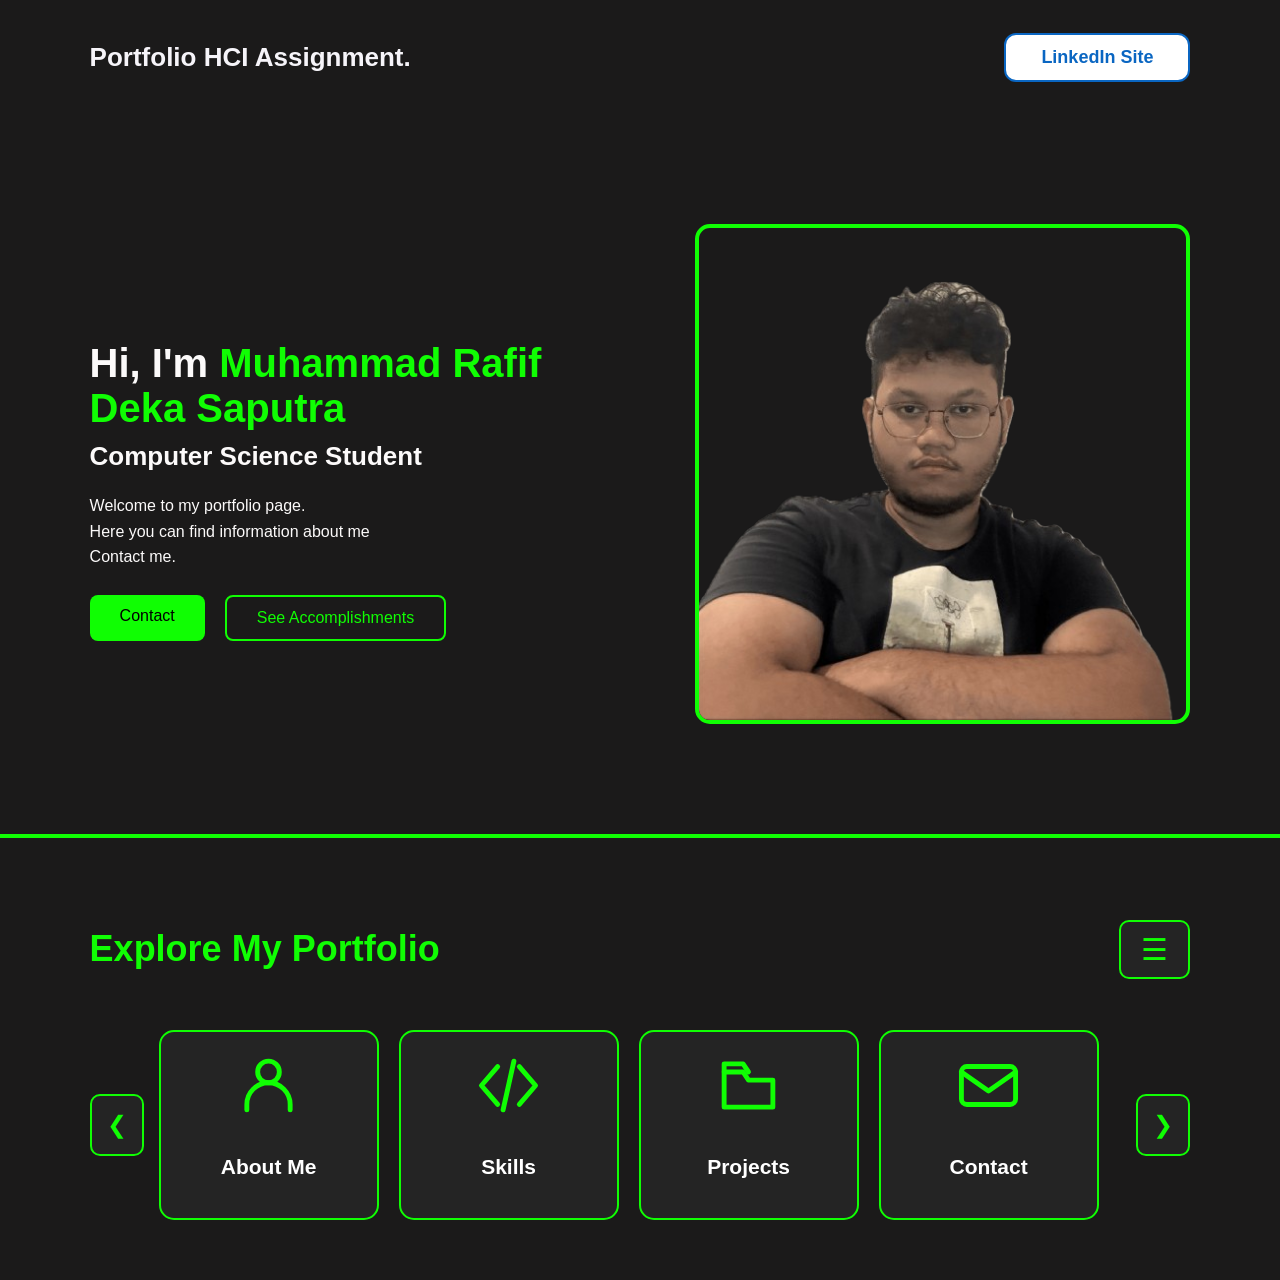
<file: index.html>
<!DOCTYPE html>
<html lang="en">
<head>
    <meta charset="UTF-8">
    <meta name="viewport" content="width=device-width, initial-scale=1.0">
    <title>HCI Portfolio</title>
    <link rel="stylesheet" href="style.css">
</head>

<body>

    <nav class="navbar">
        <h2 class="logo">Portfolio HCI Assignment.</h2>

        <a href="secret.html" class="linkedin-btn">
            LinkedIn Site
        </a>
    </nav>

    <section class="hero" id="home">

        <div class="hero-text">
            <h1>Hi, I'm <span>Muhammad Rafif Deka Saputra</span></h1>
            <h2>Computer Science Student</h2>

            <p>
                Welcome to my portfolio page. <br>
                Here you can find information about me <br>
                Contact me.
            </p>

            <div class="buttons">
                <a href="#contact" class="primary-btn">Contact</a>
                <a href="#about" class="secondary-btn">See Accomplishments</a>
            </div>
        </div>

        <img src="MEyessir234.png"
             alt="Me picture"
             class="profile-img">

    </section>

    
<!-- SECOND SECTION: HORIZONTAL MENU -->
<section class="menu-section" id="about">

    <div class="menu-heading">
        <h1>Explore My Portfolio</h1>

        <button class="hamburger" id="menuToggle"
                aria-label="Toggle navigation menu"
                aria-expanded="true"
                aria-controls="menuTrack">
            &#9776;
        </button>
    </div>

    <div class="menu-wrapper">

        <button class="scroll-btn" id="scrollLeft"
                aria-label="Scroll menu left">
            &#10094;
        </button>

        <div class="menu-track" id="menuTrack">

            <a href="#about-me" class="menu-card" data-popup="about-me"> 
                <svg viewBox="0 0 24 24" aria-hidden="true">
                    <circle cx="12" cy="7" r="4"/>
                    <path d="M4 21v-2a8 8 0 0 1 16 0v2"/>
                </svg>
                <h2>About Me</h2>
            </href=>

            <a href="#skills" class="menu-card" data-popup="skills">
                <svg viewBox="0 0 24 24" aria-hidden="true">
                    <path d="M8 5 2 12l6 7"/>
                    <path d="m16 5 6 7-6 7"/>
                    <path d="m14 3-4 18"/>
                </svg>
                <h2>Skills</h2>
            </a>

           <a href="#projects" class="menu-card" data-popup="projects">
                <svg viewBox="0 0 24 24" aria-hidden="true">
                    <path d="M3 7h7l2 3h9v10H3z"/>
                    <path d="M3 7V4h7l2 3"/>
                </svg>
                <h2>Projects</h2>
            </a>

           <a href="#contact" class="menu-card" data-popup="contact">
                <svg viewBox="0 0 24 24" aria-hidden="true">
                    <rect x="2" y="5" width="20" height="14" rx="2"/>
                    <path d="m2 7 10 7 10-7"/>
                </svg>
                <h2>Contact</h2>
            </a>

        </div>

        <button class="scroll-btn" id="scrollRight"
                aria-label="Scroll menu right">
            &#10095;
        </button>

    </div>

</section>


<!-- DESTINATION SECTIONS -->


<!-- POPUP OVERLAY -->
<div class="popup-overlay" id="popupOverlay" hidden>

    <div class="popup-box" role="dialog"
         aria-modal="true" aria-labelledby="popupTitle">

        <button class="popup-close" id="popupClose"
                aria-label="Close popup">&times;</button>

        <h1 id="popupTitle"></h1>
        <div id="popupContent"></div>

    </div>
</div>

<!-- HIDDEN POPUP CONTENT -->


<!-- ABOUT ME POPUP -->
<template id="about-me-content">
    <p>
        I am a first-year Computer Science student
        interested in technology, sports and practical skills.
    </p>

    <h2>Social Media</h2>

    <a href="https://www.instagram.com"
       target="_blank"
       rel="noopener noreferrer"
       class="social-box">

        <span class="social-icon">◎</span>

        <div>
            <strong>Instagram</strong>
            <p>Visit my Instagram profile</p>
        </div>

        <span class="social-arrow">↗</span>
    </a>
</template>


<!-- SKILLS POPUP -->
<template id="skills-content">

    <h2>Academic Progress</h2>

    <p>Computer Science — Year 1</p>

    <div class="progress-info">
        <span>Year 1 Progress</span>
        <strong>66%</strong>
    </div>

    <div class="progress-track"
         role="progressbar"
         aria-label="Year 1 progress"
         aria-valuenow="66"
         aria-valuemin="0"
         aria-valuemax="100">

        <div class="progress-fill"></div>
    </div>

    <p>66% completed — 34% remaining.</p>

    <h2>Skills</h2>

    <ul>
        <li>HTML</li>
        <li>CSS</li>
        <li>Python</li>
        <li>Discrete Mathematics</li>
    </ul>

</template>


<!-- PROJECTS POPUP -->
<template id="projects-content">

    <p>
        Click a project image or its download icon
        to download the corresponding file.
    </p>

    <div class="project-grid">

        <a href="projects/project1.zip"
           download
           class="project-download">

            <span class="download-icon">↓</span>

            <img src=" html.png"
                 alt="Project 1 preview">

            <h3>Project 1</h3>
        </a>

        <a href="projects/project2.pdf"
           download
           class="project-download">

            <span class="download-icon">↓</span>

            <img src="Java.png"
                 alt="Project 2 preview">

            <h3>Project 2</h3>
        </a>

        <a href="projects/project3.zip"
           download
           class="project-download">

            <span class="download-icon">↓</span>

            <img src="HTMLDUDE.jpg"
                 alt="Project 3 preview">

            <h3>Project 3</h3>
        </a>
        <a href="projects/project4.pdf"
   download
   class="project-download">

    <span class="download-icon">↓</span>

    <img src="pythonlogo.png"
         alt="Project 4 preview">

    <h3>Project 4</h3>
</a>
    </div>
</template>


<!-- CONTACT POPUP -->
<template id="contact-content">

    <p>Click a contact box to copy its information.</p>

    <div class="contact-list">

        <button type="button"
                class="contact-box"
                data-copy="muhammad.saputra049@gmail.com">

            <span class="contact-icon">✉</span>

            <span class="contact-details">
                <strong>Gmail</strong>
                <span>muhammad.saputra049@gmail.com</span>
                <small class="copy-label">Click to copy</small>
            </span>

            <span class="copy-symbol">▢</span>
        </button>

        <button type="button"
                class="contact-box"
                data-copy="muhammad.saputra049@outlook.com">

            <span class="contact-icon">✉</span>

            <span class="contact-details">
                <strong>Outlook</strong>
                <span>muhammad.saputra049@outlook.com</span>
                <small class="copy-label">Click to copy</small>
            </span>

            <span class="copy-symbol">▢</span>
        </button>

        <button type="button"
                class="contact-box"
                data-copy="+6239823923502">

            <span class="contact-icon">☎</span>

            <span class="contact-details">
                <strong>Phone Number</strong>
                <span>+6239823923502</span>
                <small class="copy-label">Click to copy</small>
            </span>

            <span class="copy-symbol">▢</span>
        </button>

    </div>

</template>

<script>
    const menuToggle = document.getElementById("menuToggle");
    const menuTrack = document.getElementById("menuTrack");
    const scrollLeft = document.getElementById("scrollLeft");
    const scrollRight = document.getElementById("scrollRight");

    menuToggle.addEventListener("click", function() {
        menuTrack.classList.toggle("is-hidden");

        const expanded = !menuTrack.classList.contains("is-hidden");

        menuToggle.setAttribute("aria-expanded", expanded);
        scrollLeft.hidden = !expanded;
        scrollRight.hidden = !expanded;
    });

    scrollRight.addEventListener("click", function() {
        menuTrack.scrollBy({
            left: 240,
            behavior: "smooth"
        });
    });

    scrollLeft.addEventListener("click", function() {
        menuTrack.scrollBy({
            left: -240,
            behavior: "smooth"
        });
    });
</script>

<script>
    const popupOverlay = document.getElementById("popupOverlay");
    const popupClose = document.getElementById("popupClose");
    const popupTitle = document.getElementById("popupTitle");
    const popupContent = document.getElementById("popupContent");

    const popupTitles = {
        "about-me": "About Me",
        "skills": "My Skills",
        "projects": "My Projects",
        "contact": "Contact Me"
    };

    let previousFocus = null;

    function openPopup(id) {
        const template = document.getElementById(id + "-content");

        if (!template) return;

        previousFocus = document.activeElement;
        popupTitle.textContent = popupTitles[id];
        popupContent.replaceChildren(
            template.content.cloneNode(true)
        );

        popupOverlay.hidden = false;
        document.body.classList.add("popup-open");
        popupClose.focus();
    }

    function closePopup() {
        popupOverlay.hidden = true;
        document.body.classList.remove("popup-open");
        popupContent.replaceChildren();

        if (previousFocus) previousFocus.focus();
    }

    document.querySelectorAll("[data-popup]").forEach(button => {
        button.addEventListener("click", function(event) {
            event.preventDefault();
            openPopup(this.dataset.popup);
        });
    });

    popupClose.addEventListener("click", closePopup);

    popupOverlay.addEventListener("click", function(event) {
        if (event.target === popupOverlay) {
            closePopup();
        }
    });

    document.addEventListener("keydown", function(event) {
        if (popupOverlay.hidden) return;

        if (event.key === "Escape") {
            closePopup();
        }

        if (event.key === "Tab") {
            const controls = popupOverlay.querySelectorAll(
                'a[href], button:not([disabled]), input, textarea, select, [tabindex]:not([tabindex="-1"])'
            );

            const first = controls[0];
            const last = controls[controls.length - 1];

            if (event.shiftKey && document.activeElement === first) {
                event.preventDefault();
                last.focus();
            } else if (!event.shiftKey && document.activeElement === last) {
                event.preventDefault();
                first.focus();
            }
        }
    });

    // Make the main Contact button open the same popup
    document.querySelectorAll('a.primary-btn[href="#contact"]')
        .forEach(button => {
            button.addEventListener("click", function(event) {
                event.preventDefault();
                openPopup("contact");
            });
        });
</script>

<script>
    document.getElementById("popupContent")
        .addEventListener("click", async function(event) {

            const button = event.target.closest(".contact-box");

            if (!button) return;

            const value = button.getAttribute("data-copy");
            const label = button.querySelector(".copy-label");

            try {
                await navigator.clipboard.writeText(value);

                label.textContent = "Copied!";
                label.style.color = "#ffd700";

                setTimeout(function() {
                    label.textContent = "Click to copy";
                    label.style.color = "#10fe03";
                }, 1500);

            } catch (error) {
                label.textContent = "Copy failed";
                console.error("Clipboard error:", error);
            }
        });
</script>

</body>
</html>
</file>
<file: style.css>
* {
    box-sizing: border-box;
}

body {
    margin: 0;
    font-family: Arial, sans-serif;
    background-color: #1b1a1a;
    color: #fcfafa;
}


.navbar {
    display: flex;
    align-items: center;
    justify-content: space-between;
    padding: 20px 7%;
}

.logo {
    font-size: 26px;
    color: #f6f4f9;
}

.nav-links {
    display: flex;
    justify-content: center;
    display: flex;
    gap: 30px;
}

.nav-links a {
    text-decoration: none;
    color: #f7f7f7;
}

.nav-links a:hover {
    color: #10fe03;
}

.linkedin-btn {
    background-color: white;
    color: #0A66C2;
    border: 2px solid #0A66C2;
    border-radius: 12px;
    padding: 12px 35px;
    font-size: 18px;
    font-weight: bold;
    cursor: pointer;
    text-decoration: none;
}
.linkedin-btn:hover {
    background-color: #0A66C2;
    color: white;
    box-shadow: 0 0 15px #0A66C2;
}

.hero {
    display: flex;
    align-items: center;
    justify-content: space-between;
    min-height: 80vh;
    padding: 0 7%;
    gap: 30px;
}

.hero-text {
    width: 50%;
}

.hero-text h1 {
    font-size: 40px;
    margin-bottom: 10px;
}

.hero-text h1 span {
    color: #10fe03;
}

.hero-text h2 {
    font-size: 26px;
    margin-top: 0;
}

.hero-text p {
    font-size: 16px;
    line-height: 1.6;
    max-width: 450px;
}


.buttons {
    display: flex;
    gap: 20px;
    margin-top: 25px;
}

.primary-btn, .secondary-btn {
    padding: 12px 30px;
    border-radius: 8px;
    text-decoration: none;
}

.primary-btn {
    background-color: #10fe03;
    color: rgb(0, 0, 0);
}

.secondary-btn {
    border: 2px solid #10fe03;
    color: #10fe03;
}
.secondary-btn:hover {
    background-color: #ffd700;
    border: #ffd700;
    color: #151515;
    box-shadow: 0 0 15px #ffd700;
}

.profile-img {
    width: 45%;
    height: 500px;

    object-fit: cover;
    object-position: center 35%;

    border: 4px solid #10fe03;
    border-radius: 15px;
}
/* HORIZONTAL HAMBURGER MENU */

html {
    scroll-behavior: smooth;
}

.menu-section {
    background: #1b1a1a;
    padding: 60px 7%;
    border-top: 4px solid #10fe03;
}

.menu-heading {
    display: flex;
    justify-content: space-between;
    align-items: center;
    gap: 20px;
    margin-bottom: 30px;
}

.menu-heading h1 {
    color: #10fe03;
    font-size: 36px;
}

.hamburger {
    background: #242424;
    color: #10fe03;
    border: 2px solid #10fe03;
    border-radius: 10px;
    padding: 10px 20px;
    font-size: 30px;
    cursor: pointer;
}

.hamburger:hover {
    background: #10fe03;
    color: black;
}

/* HORIZONTAL SCROLL */

.menu-wrapper {
    display: flex;
    align-items: center;
    gap: 15px;
}

.menu-track {
    display: flex;
    gap: 20px;
    overflow-x: auto;
    scroll-behavior: smooth;
    scroll-snap-type: x mandatory;
    scrollbar-width: none;
    flex: 1;
    min-width: 0;
}

.menu-track::-webkit-scrollbar {
    display: none;
}

.menu-track.is-hidden {
    display: none;
}

.menu-card {
    flex: 0 0 220px;
    min-height: 190px;
    background: #242424;
    border: 2px solid #10fe03;
    border-radius: 15px;

    display: flex;
    flex-direction: column;
    justify-content: center;
    align-items: center;
    gap: 20px;

    color: white;
    text-decoration: none;
    scroll-snap-align: start;
    transition: 0.3s;
}

.menu-card svg {
    width: 65px;
    height: 65px;
    fill: none;
    stroke: #10fe03;
    stroke-width: 1.8;
    stroke-linecap: round;
    stroke-linejoin: round;
}

.menu-card h2 {
    font-size: 21px;
}

.menu-card:hover {
    background: #10fe03;
    color: black;
    transform: translateY(-5px);
}

.menu-card:hover svg {
    stroke: black;
}

/* LEFT AND RIGHT ARROWS */

.scroll-btn {
    background: #242424;
    border: 2px solid #10fe03;
    color: #10fe03;
    border-radius: 10px;
    padding: 15px;
    cursor: pointer;
    font-size: 24px;
}

.scroll-btn:hover {
    background: #10fe03;
    color: black;
}

/* DESTINATION SECTIONS */

.content-section {
    min-height: 50vh;
    padding: 80px 10%;
    border-top: 2px solid #10fe03;
    background: #1b1a1a;
}

.content-section h1 {
    font-size: 40px;
    color: #10fe03;
}

.content-section p {
    font-size: 18px;
    line-height: 1.8;
    max-width: 750px;
}

@media (max-width: 600px) {
    .menu-heading h1 {
        font-size: 25px;
    }

    .menu-card {
        flex-basis: 180px;
    }

    .scroll-btn {
        padding: 10px;
    }
}

.secret-page {
    background-color: #151515;
    color: white;
    text-align: center;
    padding: 60px 20px;
}

.secret-page h1 {
    color: #10fe03;
    font-size: 48px;
}

.secret-page img {
    width: 600px;
    max-width: 90%;
    margin: 30px auto;
}

.secret-page h2 {
    margin-bottom: 40px;
}
.scroll-btn[hidden] {
    display: none;
}

/* BLURRED POPUP */

.popup-overlay {
    position: fixed;
    inset: 0;
    z-index: 9999;

    background: rgba(0, 0, 0, 0.55);
    backdrop-filter: blur(10px);
    -webkit-backdrop-filter: blur(10px);

    display: flex;
    justify-content: center;
    align-items: center;
    padding: 20px;
}

.popup-overlay[hidden] {
    display: none;
}

.popup-box {
    position: relative;
    background: #242424;
    border: 3px solid #10fe03;
    border-radius: 18px;

    width: 600px;
    max-width: 100%;
    max-height: 85vh;
    overflow-y: auto;

    padding: 40px;
    color: white;
    box-shadow: 0 0 30px rgba(16, 254, 3, 0.25);

    animation: popupAppear 0.2s ease-out;
}

.popup-box h1 {
    color: #10fe03;
    font-size: 36px;
    margin-top: 0;
}

.popup-box p,
.popup-box li {
    font-size: 18px;
    line-height: 1.7;
}

.popup-close {
    position: absolute;
    top: 12px;
    right: 18px;

    background: none;
    border: none;
    color: #10fe03;

    font-size: 35px;
    cursor: pointer;
}

.popup-close:hover {
    color: #ffd700;
}

body.popup-open {
    overflow: hidden;
}

@keyframes popupAppear {
    from {
        opacity: 0;
        transform: scale(0.94);
    }

    to {
        opacity: 1;
        transform: scale(1);
    }
}
/* Keep popup invisible until opened */
.popup-overlay[hidden] {
    display: none !important;
}

/* Popup background */
.popup-overlay {
    position: fixed;
    inset: 0;
    z-index: 9999;
    background: rgba(0, 0, 0, 0.6);
    backdrop-filter: blur(12px);
    -webkit-backdrop-filter: blur(12px);

    justify-content: center;
    align-items: center;
}

/* Popup positioning */
.popup-overlay:not([hidden]) {
    display: flex;
}

/* Popup window */
.popup-box {
    position: relative;
    width: 600px;
    max-width: 90%;
    padding: 40px;
    background: #242424;
    border: 3px solid #10fe03;
    border-radius: 15px;
    color: white;
    box-shadow: 0 0 30px rgba(16, 254, 3, 0.3);
}

/* Hide any old destination sections */
.content-section {
    display: none;
}

/* ABOUT ME - INSTAGRAM */

.social-box {
    display: flex;
    align-items: center;
    gap: 18px;
    padding: 20px;
    margin-top: 20px;

    background: #303030;
    border: 2px solid #10fe03;
    border-radius: 12px;

    color: white;
    text-decoration: none;
}

.social-box:hover {
    background: #383838;
    box-shadow: 0 0 15px #10fe03;
}

.social-icon {
    font-size: 36px;
    color: #10fe03;
}

.social-box p {
    font-size: 14px;
    margin: 5px 0 0;
}

.social-arrow {
    margin-left: auto;
    font-size: 25px;
    color: #10fe03;
}


/* SKILLS - PROGRESS GRAPH */

.progress-info {
    display: flex;
    justify-content: space-between;
    margin: 25px 0 12px;
    font-size: 18px;
}

.progress-info strong {
    color: #10fe03;
    font-size: 26px;
}

.progress-track {
    width: 100%;
    height: 24px;
    background: #505050;
    border-radius: 20px;
    overflow: hidden;
}

.progress-fill {
    width: 66%;
    height: 100%;
    background: #10fe03;
    border-radius: 20px;
    animation: fillProgress 1s ease-out;
}

@keyframes fillProgress {
    from { width: 0%; }
    to { width: 66%; }
}


/* PROJECTS - DOWNLOAD CARDS */

.project-grid {
    display: grid;
    grid-template-columns: repeat(2, minmax(0, 1fr));
    gap: 20px;
    margin-top: 25px;
}

.project-download {
    position: relative;
    background: #303030;
    border: 2px solid #10fe03;
    border-radius: 12px;
    padding: 15px;
    text-decoration: none;
    color: white;
    text-align: center;
    transition: 0.2s;
}

.project-download:hover {
    transform: translateY(-5px);
    box-shadow: 0 0 15px #10fe03;
}

.project-download img {
    width: 100%;
    height: 130px;
    object-fit: contain;
    display: block;
    border-radius: 8px;
}

.project-download h3 {
    font-size: 16px;
    margin: 12px 0 0;
}

.download-icon {
    position: absolute;
    top: 10px;
    right: 10px;
    z-index: 1;

    background: #10fe03;
    color: black;
    border-radius: 8px;

    padding: 6px 12px;
    font-size: 22px;
    font-weight: bold;
}


/* CONTACT - COPY BUTTONS */

.contact-list {
    display: flex;
    flex-direction: column;
    gap: 15px;
    margin-top: 25px;
}

.contact-box {
    width: 100%;
    display: flex;
    align-items: center;
    gap: 18px;

    background: #303030;
    border: 2px solid #10fe03;
    border-radius: 12px;
    padding: 18px;

    color: white;
    text-align: left;
    cursor: pointer;
    font-family: inherit;
}

.contact-box:hover {
    background: #383838;
    box-shadow: 0 0 15px #10fe03;
}

.contact-icon {
    color: #10fe03;
    font-size: 32px;
}

.contact-details {
    display: flex;
    flex-direction: column;
    gap: 5px;
    min-width: 0;
    overflow-wrap: anywhere;
}

.contact-details strong {
    font-size: 18px;
}

.contact-details > span {
    font-size: 15px;
}

.copy-label {
    color: #10fe03;
    font-size: 12px;
}

.copy-symbol {
    margin-left: auto;
    color: #10fe03;
    font-size: 25px;
}

/* MOBILE SUPPORT */

@media (max-width: 600px) {
    .project-grid {
        grid-template-columns: 1fr;
    }

    .popup-box {
        padding: 30px 20px;
    }
}
.project-download iframe {
    width: 100%;
    height: 180px;
    border: none;
    border-radius: 8px;
    background: white;
    pointer-events: none;
}
</file>
